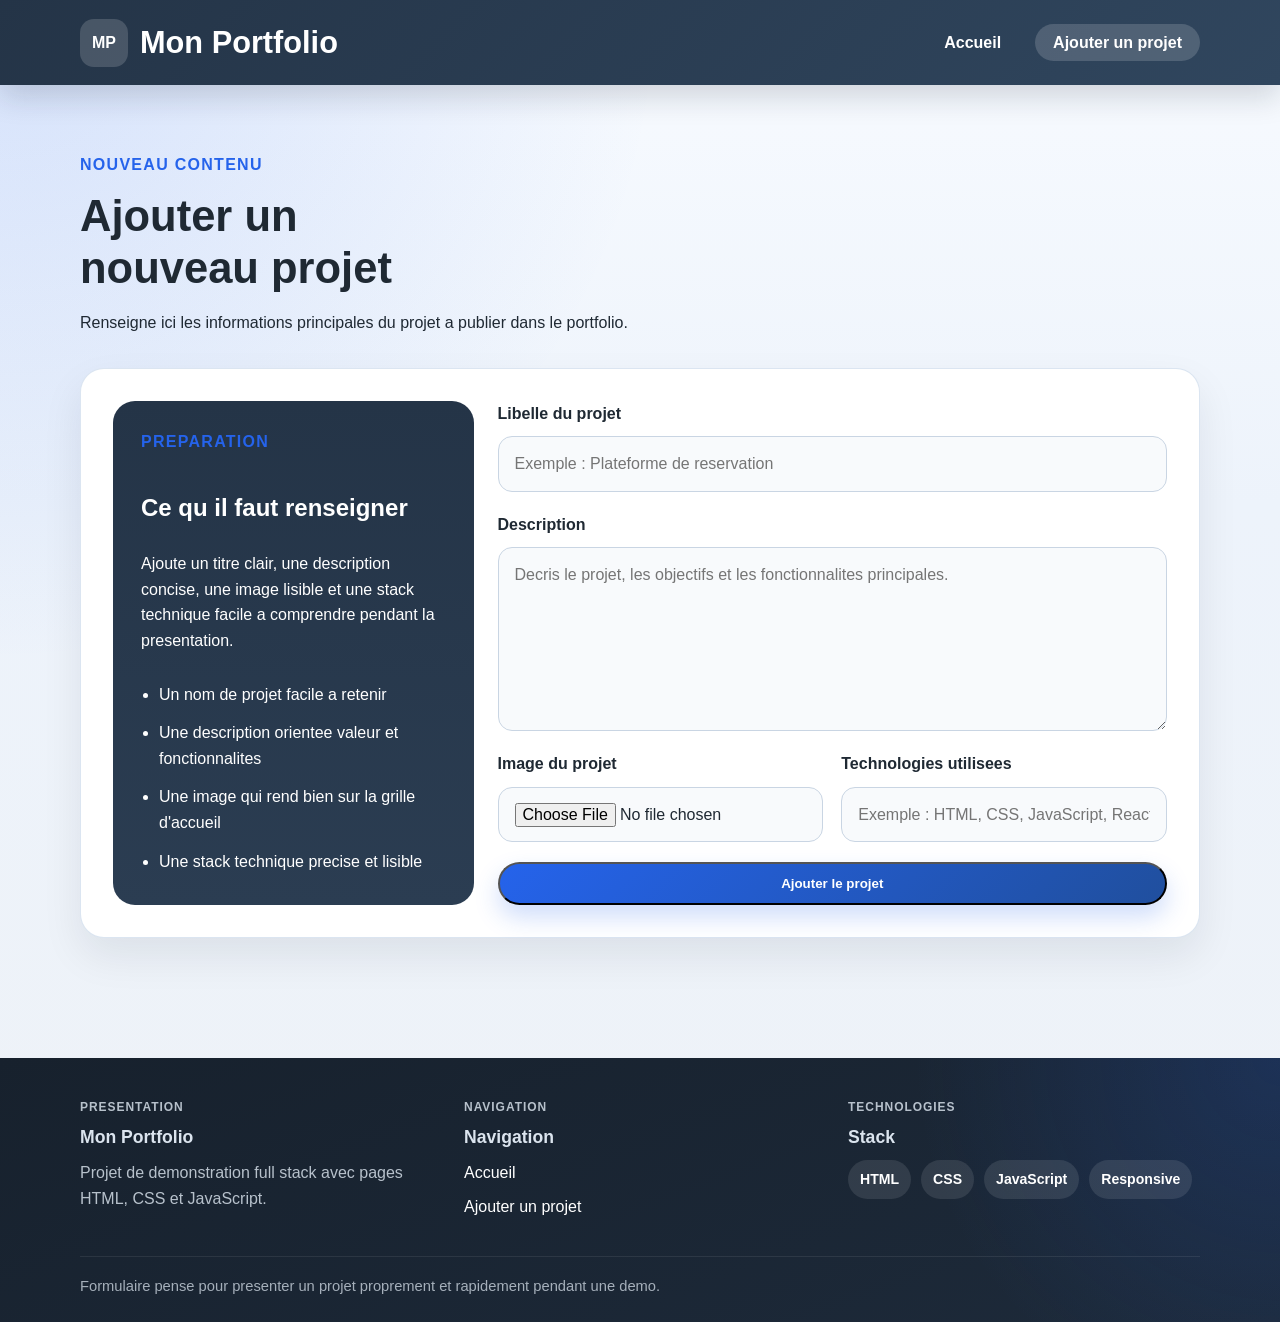
<file: ajouter-projet.html>
<!DOCTYPE html>
<html lang="fr">
<head>
    <meta charset="UTF-8">
    <meta name="viewport" content="width=device-width, initial-scale=1.0">
    <title>Mon Portfolio - Ajouter un projet</title>
    <link rel="stylesheet" href="style.css">
</head>
<body>
    <header class="site-topbar">
        <div class="wrapper topbar-layout">
            <a class="brand" href="index.html">
                <span class="brand-mark">MP</span>
                <span class="brand-title">Mon Portfolio</span>
            </a>
            <nav id="site-nav" class="site-nav" aria-label="Navigation principale">
                <ul>
                    <li><a href="index.html">Accueil</a></li>
                    <li><a class="is-current" href="ajouter-projet.html">Ajouter un projet</a></li>
                </ul>
            </nav>
            <button class="hamburger" type="button" aria-controls="site-nav" aria-expanded="false" aria-label="Ouvrir le menu">
                <span></span>
                <span></span>
                <span></span>
            </button>
        </div>
    </header>

    <main class="wrapper">
        <section class="page-intro">
            <p class="eyebrow">Nouveau contenu</p>
            <h1>Ajouter un nouveau projet</h1>
            <p>Renseigne ici les informations principales du projet a publier dans le portfolio.</p>
        </section>

        <section class="panel form-layout">
            <div class="form-intro-card">
                <p class="eyebrow">Preparation</p>
                <h2>Ce qu il faut renseigner</h2>
                <p>
                    Ajoute un titre clair, une description concise, une image lisible
                    et une stack technique facile a comprendre pendant la presentation.
                </p>
                <ul class="info-list">
                    <li>Un nom de projet facile a retenir</li>
                    <li>Une description orientee valeur et fonctionnalites</li>
                    <li>Une image qui rend bien sur la grille d'accueil</li>
                    <li>Une stack technique precise et lisible</li>
                </ul>
            </div>

            <form class="project-form" method="post" enctype="multipart/form-data">
                <div class="form-field">
                    <label for="title">Libelle du projet</label>
                    <input id="title" name="title" type="text" placeholder="Exemple : Plateforme de reservation" required>
                </div>

                <div class="form-field">
                    <label for="summary">Description</label>
                    <textarea id="summary" name="summary" rows="6" placeholder="Decris le projet, les objectifs et les fonctionnalites principales." required></textarea>
                </div>

                <div class="form-row">
                    <div class="form-field">
                        <label for="image">Image du projet</label>
                        <input id="image" name="image" type="file" accept="image/*" required>
                    </div>

                    <div class="form-field">
                        <label for="stack">Technologies utilisees</label>
                        <input id="stack" name="stack" type="text" placeholder="Exemple : HTML, CSS, JavaScript, React, Node.js" required>
                    </div>
                </div>

                <button class="primary-button" type="submit">Ajouter le projet</button>
            </form>
        </section>
    </main>

    <footer class="site-footer">
        <div class="wrapper footer-layout">
            <div class="footer-column">
                <p class="footer-kicker">Presentation</p>
                <h2>Mon Portfolio</h2>
                <p>Projet de demonstration full stack avec pages HTML, CSS et JavaScript.</p>
            </div>
            <div class="footer-column">
                <p class="footer-kicker">Navigation</p>
                <h2>Navigation</h2>
                <a href="index.html">Accueil</a>
                <a href="ajouter-projet.html">Ajouter un projet</a>
            </div>
            <div class="footer-column">
                <p class="footer-kicker">Technologies</p>
                <h2>Stack</h2>
                <div class="footer-tags">
                    <span>HTML</span>
                    <span>CSS</span>
                    <span>JavaScript</span>
                    <span>Responsive</span>
                </div>
            </div>
        </div>
        <div class="wrapper footer-bottom">
            <p>Formulaire pense pour presenter un projet proprement et rapidement pendant une demo.</p>
        </div>
    </footer>

    <script src="script.js"></script>
</body>
</html>
</file>
<file: style.css>
* {
  box-sizing: border-box;
  margin: 0;
  padding: 0;
}

:root {
  --bg-page: #edf3fb;
  --bg-card: rgba(255, 255, 255, 0.78);
  --bg-panel: #ffffff;
  --text-main: #1f2933;
  --text-soft: #52606d;
  --brand-strong: #204f9e;
  --brand-main: #2563eb;
  --brand-light: #dbeafe;
  --line-soft: #d8e3f0;
  --shadow-soft: 0 18px 40px rgba(15, 23, 42, 0.08);
  --shadow-strong: 0 24px 48px rgba(37, 99, 235, 0.18);
}

body {
  font-family: Arial, sans-serif;
  background:
    radial-gradient(circle at top left, rgba(37, 99, 235, 0.16), transparent 36%),
    linear-gradient(180deg, #f8fbff 0%, var(--bg-page) 38%, #eef2f7 100%);
  color: var(--text-main);
  line-height: 1.6;
  padding-top: 104px;
}

img {
  display: block;
  max-width: 100%;
}

a {
  color: inherit;
  text-decoration: none;
}

.wrapper {
  width: min(1120px, calc(100% - 32px));
  margin: 0 auto;
}

.site-topbar {
  background: linear-gradient(135deg, #243447 0%, #30465e 100%);
  color: #ffffff;
  padding: 18px 0;
  position: fixed;
  top: 0;
  left: 0;
  right: 0;
  z-index: 1000;
  box-shadow: 0 12px 30px rgba(15, 23, 42, 0.16);
}

.topbar-layout {
  display: flex;
  align-items: center;
  justify-content: space-between;
  gap: 24px;
}

.brand {
  display: inline-flex;
  align-items: center;
  gap: 12px;
  font-size: 2rem;
  font-weight: 700;
}

.brand-mark {
  display: inline-flex;
  width: 48px;
  height: 48px;
  align-items: center;
  justify-content: center;
  border-radius: 14px;
  background: rgba(255, 255, 255, 0.16);
  font-size: 1rem;
}

.brand-title {
  font-size: clamp(1.7rem, 2.4vw, 2.4rem);
}

.site-nav ul {
  display: flex;
  gap: 16px;
  list-style: none;
}

.site-nav a {
  padding: 10px 18px;
  border-radius: 999px;
  font-weight: 700;
}

.site-nav a.is-current {
  background: rgba(255, 255, 255, 0.16);
}

.hamburger {
  display: none;
  width: 52px;
  height: 52px;
  border: none;
  background: transparent;
  border-radius: 14px;
  cursor: pointer;
  padding: 10px;
}

.hamburger span {
  display: block;
  width: 30px;
  height: 3px;
  margin: 5px auto;
  border-radius: 999px;
  background: #ffffff;
  transition: transform 0.25s ease, opacity 0.25s ease;
}

.hamburger.active span:nth-child(1) {
  transform: translateY(8px) rotate(45deg);
}

.hamburger.active span:nth-child(2) {
  opacity: 0;
}

.hamburger.active span:nth-child(3) {
  transform: translateY(-8px) rotate(-45deg);
}

main {
  padding: 48px 0 64px;
}

.hero,
.page-intro {
  margin-bottom: 32px;
}

.eyebrow {
  color: #2563eb;
  font-weight: 700;
  text-transform: uppercase;
  letter-spacing: 0.08em;
  margin-bottom: 12px;
}

h1,
h2,
h3 {
  line-height: 1.2;
}

.hero h1 {
  font-size: clamp(1.9rem, 3.1vw, 2.85rem);
  max-width: 15ch;
  margin-bottom: 14px;
}

.page-intro h1 {
  font-size: clamp(2rem, 3.4vw, 3rem);
  max-width: 15ch;
  margin-bottom: 16px;
}

.hero-copy,
.page-intro p {
  max-width: 70ch;
}

.panel {
  background: var(--bg-panel);
  border-radius: 24px;
  padding: 32px;
  box-shadow: var(--shadow-soft);
  border: 1px solid rgba(216, 227, 240, 0.9);
}

.section-heading {
  display: flex;
  justify-content: space-between;
  align-items: center;
  gap: 16px;
  margin-bottom: 24px;
}

.text-link {
  color: var(--brand-main);
  font-weight: 700;
}

.hero {
  display: grid;
  grid-template-columns: minmax(0, 1.2fr) minmax(290px, 0.8fr);
  gap: 20px;
  align-items: stretch;
}

.hero-copy-block,
.hero-highlight {
  padding: 28px;
  border-radius: 28px;
  box-shadow: var(--shadow-soft);
}

.hero-copy-block {
  background:
    linear-gradient(135deg, rgba(255, 255, 255, 0.88), rgba(255, 255, 255, 0.7)),
    linear-gradient(135deg, rgba(37, 99, 235, 0.08), transparent 50%);
  border: 1px solid rgba(216, 227, 240, 0.9);
}

.hero-highlight {
  background: linear-gradient(160deg, #243447 0%, #1d2a3a 100%);
  color: #ffffff;
  display: grid;
  gap: 14px;
}

.hero-highlight-label {
  color: rgba(255, 255, 255, 0.72);
  text-transform: uppercase;
  letter-spacing: 0.08em;
  font-size: 0.78rem;
  font-weight: 700;
}

.hero-actions {
  display: flex;
  flex-wrap: wrap;
  gap: 12px;
  margin-top: 20px;
}

.hero-metrics {
  list-style: none;
  display: grid;
  grid-template-columns: repeat(3, minmax(0, 1fr));
  gap: 12px;
  margin-top: 12px;
}

.hero-metrics li {
  padding: 14px 12px;
  border-radius: 18px;
  background: rgba(255, 255, 255, 0.08);
  display: grid;
  gap: 4px;
}

.hero-metrics strong {
  font-size: 1.35rem;
}

.hero-metrics span {
  color: rgba(255, 255, 255, 0.75);
  font-size: 0.88rem;
}

.project-grid {
  display: grid;
  grid-template-columns: repeat(3, minmax(0, 1fr));
  gap: 24px;
}

.project-card {
  background: var(--bg-card);
  border: 1px solid rgba(216, 227, 240, 0.95);
  border-radius: 24px;
  overflow: hidden;
  backdrop-filter: blur(10px);
  transition: transform 0.25s ease, box-shadow 0.25s ease, border-color 0.25s ease;
}

.project-card:hover {
  transform: translateY(-8px);
  box-shadow: var(--shadow-strong);
  border-color: rgba(37, 99, 235, 0.28);
}

.project-card img {
  aspect-ratio: 16 / 10;
  object-fit: cover;
}

.project-card-body {
  padding: 22px;
  display: grid;
  gap: 14px;
}

.project-tag {
  color: var(--brand-main);
  font-size: 0.82rem;
  font-weight: 700;
  text-transform: uppercase;
  letter-spacing: 0.08em;
}

.project-card p:last-of-type {
  color: var(--text-soft);
}

.card-link,
.primary-button,
.secondary-button {
  display: inline-flex;
  align-items: center;
  justify-content: center;
  gap: 8px;
  border-radius: 999px;
  padding: 12px 20px;
  font-weight: 700;
}

.card-link,
.primary-button {
  background: linear-gradient(135deg, var(--brand-main), var(--brand-strong));
  color: #ffffff;
  box-shadow: 0 12px 24px rgba(37, 99, 235, 0.22);
}

.secondary-button {
  background: var(--brand-light);
  color: #1d4ed8;
}

.project-card-footer {
  display: flex;
  justify-content: space-between;
  align-items: center;
  gap: 16px;
  margin-top: 6px;
}

.project-status {
  display: inline-flex;
  align-items: center;
  padding: 8px 12px;
  border-radius: 999px;
  background: rgba(37, 99, 235, 0.08);
  color: var(--brand-strong);
  font-size: 0.82rem;
  font-weight: 700;
}

.project-form {
  display: grid;
  gap: 20px;
}

.form-layout {
  display: grid;
  grid-template-columns: minmax(260px, 0.7fr) minmax(0, 1.3fr);
  gap: 24px;
}

.form-intro-card {
  padding: 28px;
  border-radius: 22px;
  background: linear-gradient(180deg, #243447 0%, #2b3d52 100%);
  color: #ffffff;
  display: grid;
  gap: 16px;
}

.info-list {
  padding-left: 18px;
  display: grid;
  gap: 10px;
}

.form-row {
  display: grid;
  grid-template-columns: repeat(2, minmax(0, 1fr));
  gap: 18px;
}

.form-field {
  display: grid;
  gap: 10px;
}

.form-field label {
  font-weight: 700;
}

.form-field input,
.form-field textarea {
  width: 100%;
  padding: 14px 16px;
  border: 1px solid #c9d5e3;
  border-radius: 14px;
  font: inherit;
  background: #f8fafc;
  transition: border-color 0.2s ease, box-shadow 0.2s ease, transform 0.2s ease;
}

.form-field input:focus,
.form-field textarea:focus {
  outline: none;
  border-color: var(--brand-main);
  box-shadow: 0 0 0 4px rgba(37, 99, 235, 0.14);
  transform: translateY(-1px);
}

.project-detail {
  display: grid;
  grid-template-columns: 1.15fr 0.85fr;
  gap: 24px;
}

.detail-media img {
  border-radius: 18px;
}

.detail-content {
  display: grid;
  gap: 16px;
  align-content: start;
}

.detail-label {
  color: var(--brand-main);
  font-size: 0.82rem;
  font-weight: 700;
  text-transform: uppercase;
  letter-spacing: 0.08em;
}

.detail-badges {
  display: flex;
  flex-wrap: wrap;
  gap: 10px;
}

.detail-badges span {
  display: inline-flex;
  padding: 8px 12px;
  border-radius: 999px;
  background: rgba(37, 99, 235, 0.1);
  color: var(--brand-strong);
  font-weight: 700;
  font-size: 0.86rem;
}

.tech-list {
  padding-left: 20px;
}

.detail-note {
  padding: 18px;
  border-radius: 18px;
  background: linear-gradient(135deg, rgba(37, 99, 235, 0.08), rgba(255, 255, 255, 0.95));
  border: 1px solid rgba(37, 99, 235, 0.12);
}

.site-footer {
  background:
    radial-gradient(circle at top right, rgba(37, 99, 235, 0.18), transparent 28%),
    linear-gradient(160deg, #17212d 0%, #1d2a3a 100%);
  color: #dbe4ee;
  padding: 40px 0 24px;
  margin-top: 56px;
}

.footer-layout {
  display: flex;
  justify-content: space-between;
  gap: 32px;
}

.footer-column {
  flex: 1;
  min-width: 0;
}

.footer-kicker {
  color: rgba(255, 255, 255, 0.62);
  text-transform: uppercase;
  letter-spacing: 0.08em;
  font-size: 0.75rem;
  font-weight: 700;
  margin-bottom: 10px;
}

.footer-layout h2 {
  font-size: 1.1rem;
  margin-bottom: 12px;
}

.footer-layout p {
  color: rgba(219, 228, 238, 0.82);
}

.footer-layout a {
  display: block;
  margin-bottom: 8px;
  color: #ffffff;
}

.footer-tags {
  display: flex;
  flex-wrap: wrap;
  gap: 10px;
}

.footer-tags span {
  display: inline-flex;
  align-items: center;
  padding: 8px 12px;
  border-radius: 999px;
  background: rgba(255, 255, 255, 0.1);
  color: #ffffff;
  font-size: 0.88rem;
  font-weight: 700;
}

.footer-bottom {
  border-top: 1px solid rgba(255, 255, 255, 0.08);
  margin-top: 28px;
  padding-top: 18px;
}

.footer-bottom p {
  color: rgba(219, 228, 238, 0.72);
  font-size: 0.92rem;
}

@media (max-width: 1100px) {
  body {
    padding-top: 90px;
  }

  .hero,
  .form-layout,
  .project-grid,
  .project-detail {
    grid-template-columns: 1fr;
  }

  .section-heading,
  .footer-layout {
    flex-direction: column;
    align-items: flex-start;
  }

  .topbar-layout {
    flex-wrap: wrap;
  }

  .hamburger {
    display: block;
    margin-left: auto;
  }

  .site-nav {
    width: 100%;
    order: 3;
    max-height: 0;
    overflow: hidden;
    transition: max-height 0.3s ease, margin-top 0.3s ease;
  }

  .site-nav.active {
    max-height: 220px;
    margin-top: 8px;
  }

  .site-nav ul {
    flex-direction: column;
    align-items: stretch;
    gap: 8px;
  }

  .site-nav a {
    display: block;
    background: rgba(255, 255, 255, 0.08);
  }

  .project-card-footer,
  .detail-badges,
  .footer-tags,
  .hero-actions {
    flex-direction: column;
    align-items: stretch;
  }

  .hero-copy-block,
  .hero-highlight,
  .panel {
    padding: 24px;
  }

  .hero-metrics {
    grid-template-columns: 1fr;
  }

  .form-row {
    grid-template-columns: 1fr;
  }
}

@media (min-width: 1101px) {
  .site-nav {
    display: block !important;
    max-height: none !important;
    overflow: visible !important;
  }

  .hamburger {
    display: none !important;
  }
}
</file>
